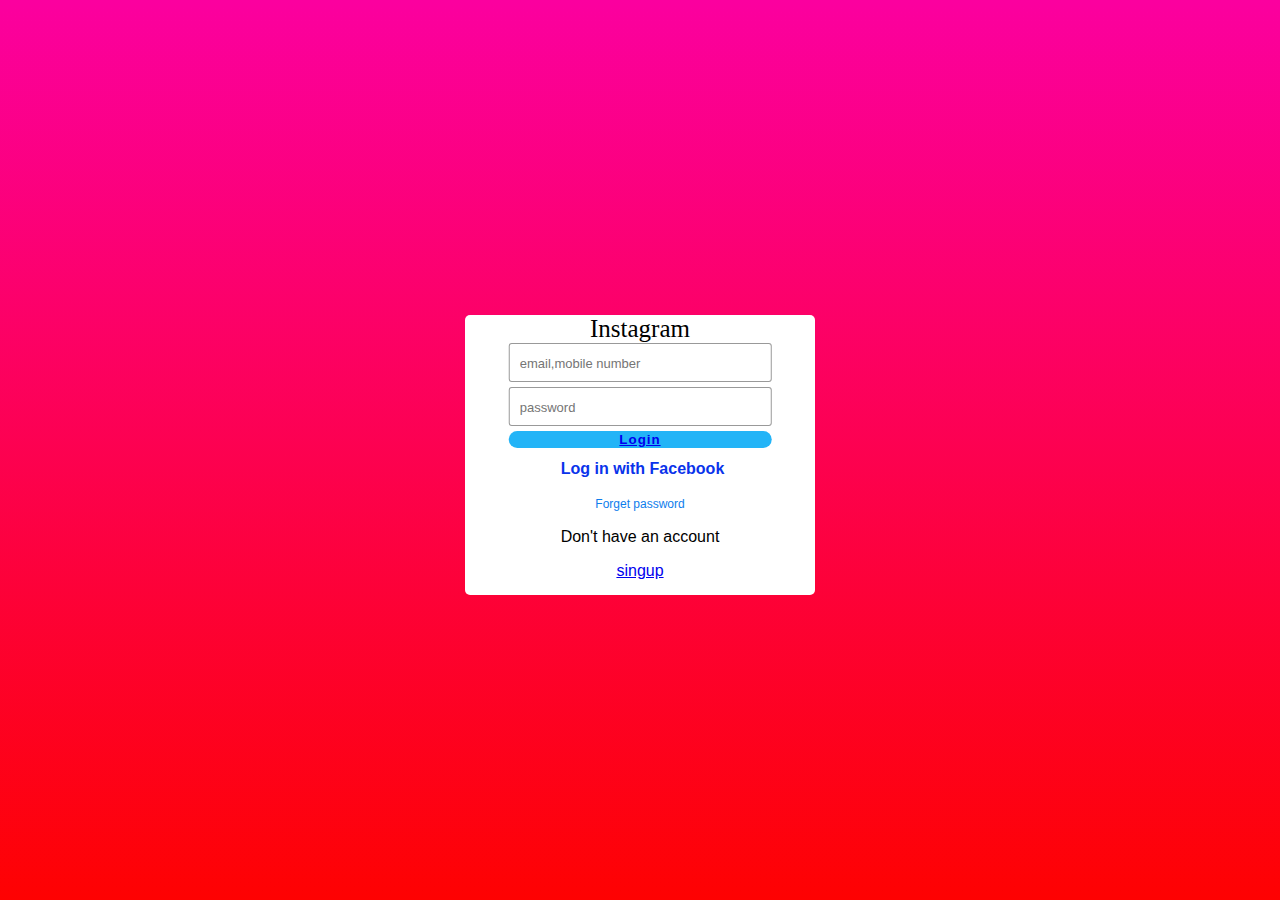
<file: index.html>
<!DOCTYPE html>
<html lang="en">
<head>
    
    <title>Instagram login form design</title>
    <link rel="stylesheet" type="text/css" href="style.css">
    <script src="script.js"></script>
</head>
<body>
    <div class="container">
        <div class="text"></div>
        <div class="page">
            <div class="title">Instagram</div>
            <form>
                <input type="text" placeholder="email,mobile number">
                <input type="password" placeholder="password">
                <button><a href="login.html">login</a></button>
            </form>
            <div class="fblink">
                <span class="fab fa-facebook"></span>
                <a href="#">Log in with Facebook</a>
            </div>
            <div class="forget-id">
                <a href="#">Forget password</a>
            </div>
            <div class="singup">
                <p>Don't have an account </p>
                <a href="singup.html">singup</a>
            </div>
        </div>
    </div>
</body>
</html>
</file>
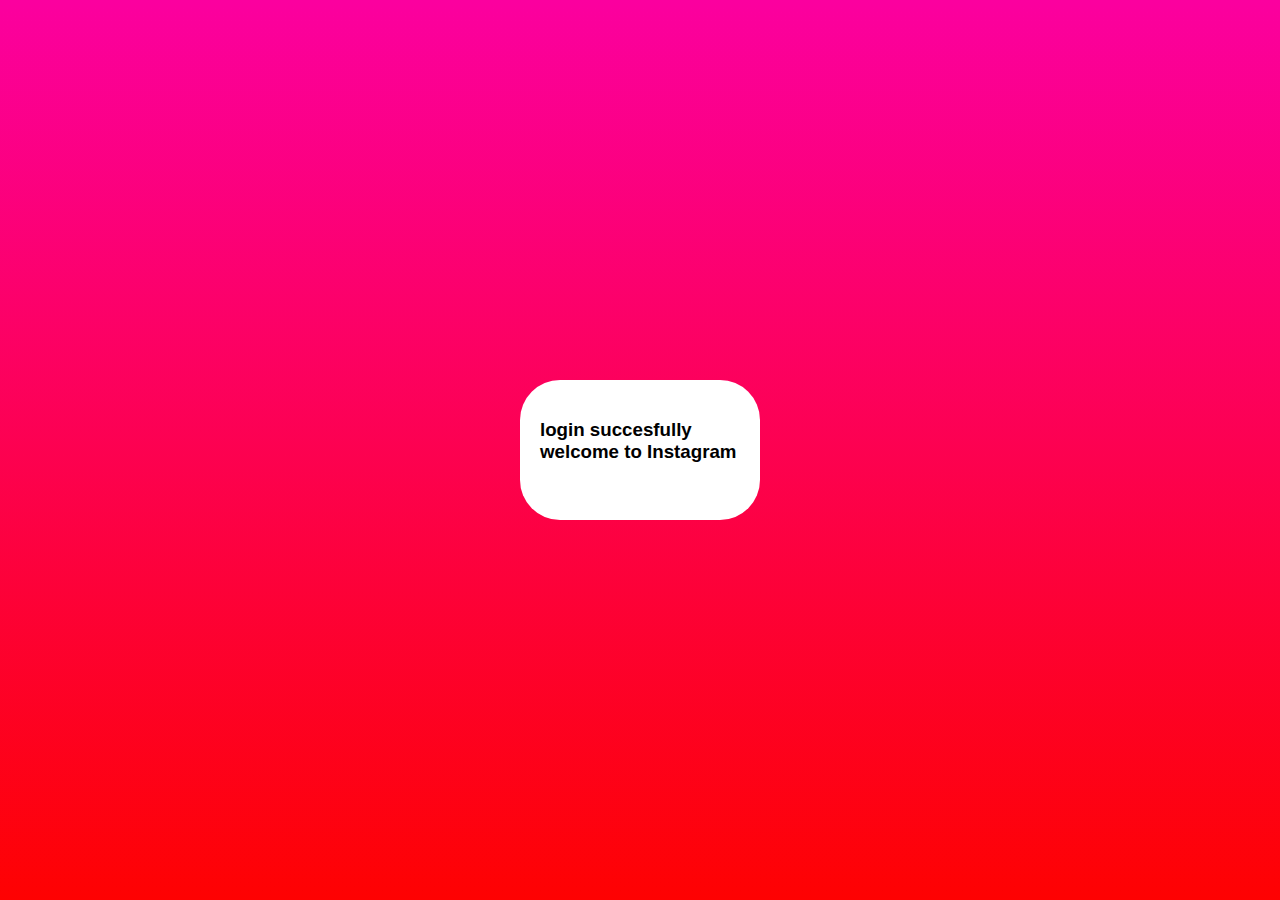
<file: login.html>
<!DOCTYPE html>
<html lang="en">
<head>
    <title>Insta post</title>
    <link rel="stylesheet" href="style.css">
</head>
<body>
    <div class="card">
    <div class="top">
        <div class="userdetails">
            <div class="profile-img">
                <src img="logo." class="cover">
                    <h3>login succesfully<br><span> welcome to Instagram</span></h3>
                </src>

            </div>
        </div>
        </div>
    </div>
</body>
</html>
</file>
<file: style.css>
body{
    margin: 0;
    padding: 0;
    align-items: center;
    justify-content: center;
    display: flex;
    min-height: 100vh;
    background:linear-gradient(#fb009f,#fe0202);
    font-family: sans-serif;
}
.container{
    text-align: center;
}
.text{
    color: wheat;
    letter-spacing: 1px;
    margin: 10px;
}
.page{
    width: 350px;
    background: #fff;
    border-radius: 5px;
    padding-bottom: 15px;
}
.title{
    padding: 30px, 0;
    text-transform: capitalize;
    font-size: 25px;
    font-family:cursive;
}
form{
    width: 75%;
    display: flex;
    flex-direction: column;
    position: relative;
    left: 50%;
    transform:translate(-50%);
}
form input{
    margin-bottom: 5px;
    border: 1px solid rgba(0,0,0,0.4);
    border-radius: 3px;
    outline: none;
}
form input:focus{
    border: 1px solid rgba(0,0,0,0.7);
    background: #fefefe;
}
 input[type="text"],input[type="password"]{
     padding-left: 10px;
     position: relative;
     height: 35px;
     font-size: 17px;
}
input::placeholder{
    font-weight: normal;
    font-size: 13px;
    transition: 0.3s ease;
}
input:focus::placeholder{
    position: absolute;
    font-size: 13px;
    transition: translateY(-13px);
}

form button{
    border: none;
    padding: 5px, 0;
    margin-top: 0px;
    color: white;
    border-radius: 30px;
    background: rgb(35, 180, 247);
    font-weight: bold;
    text-transform: capitalize;
    letter-spacing: 1px;
    outline: none;
    cursor: pointer;
}
form button:active{
    background: #1fdb0e;
    transform: scale(0.995);

}
form option{
    color: #5a5a5a;
    margin: 10px 0;
    font-weight: bold;
    position: relative;
}
form .option:before{
    position: absolute;
    content: '';
    width:37% ;
    height: 2px;
    background: #b6b6b6;
    left: 0;
    top: 50%;
    transform: translateY(-50%);
    border-radius: 50px;
}
form .option:after{
    position: absolute;
    content: '';
    width:37% ;
    height: 2px;
    background: #b6b6b6;
    right: 0;
    top: 50%;
    transform: translateY(-50%);
    border-radius: 50px;
}
.fblink{
    margin-top: 10px;
    width: 100%;
}
.fblink span{
    font-size: 18px;
    color: #142fb8;
    margin-right: 5px;
}
.fblink a{
    text-decoration: none;
    font-weight: bold;
    color: #0a33eb;
}
.forget-id{
    margin: 15px;
}
.forget-id a{
    text-decoration: none;
    color: #0d7dec;
    font-size: 12px;
    font-weight: 500;
}
.page .signup{
    position: relative;
    border:1px solid#b6b6b6;
    border-radius: 2px;
    width: 90px;
    left: 50px;
    transform: translate(-50px);
    margin-top: 30px;
}
.signup a{
    text-decoration: none;
    margin-left: 5px;
    color: #ee1414;
    font-weight: bold;
}
.singup{
    margin:0px;
    padding:0px;
    text-align: center;
    justify-content: center;
}

.card{
    position:relative ;
    width: 200px;
    height:100px ;
    background: white;
    box-shadow: 15px,15px,60px rgba(102, 173, 124, 0.15) ;
    border-radius: 40px;
    padding: 20px;
}
</file>
